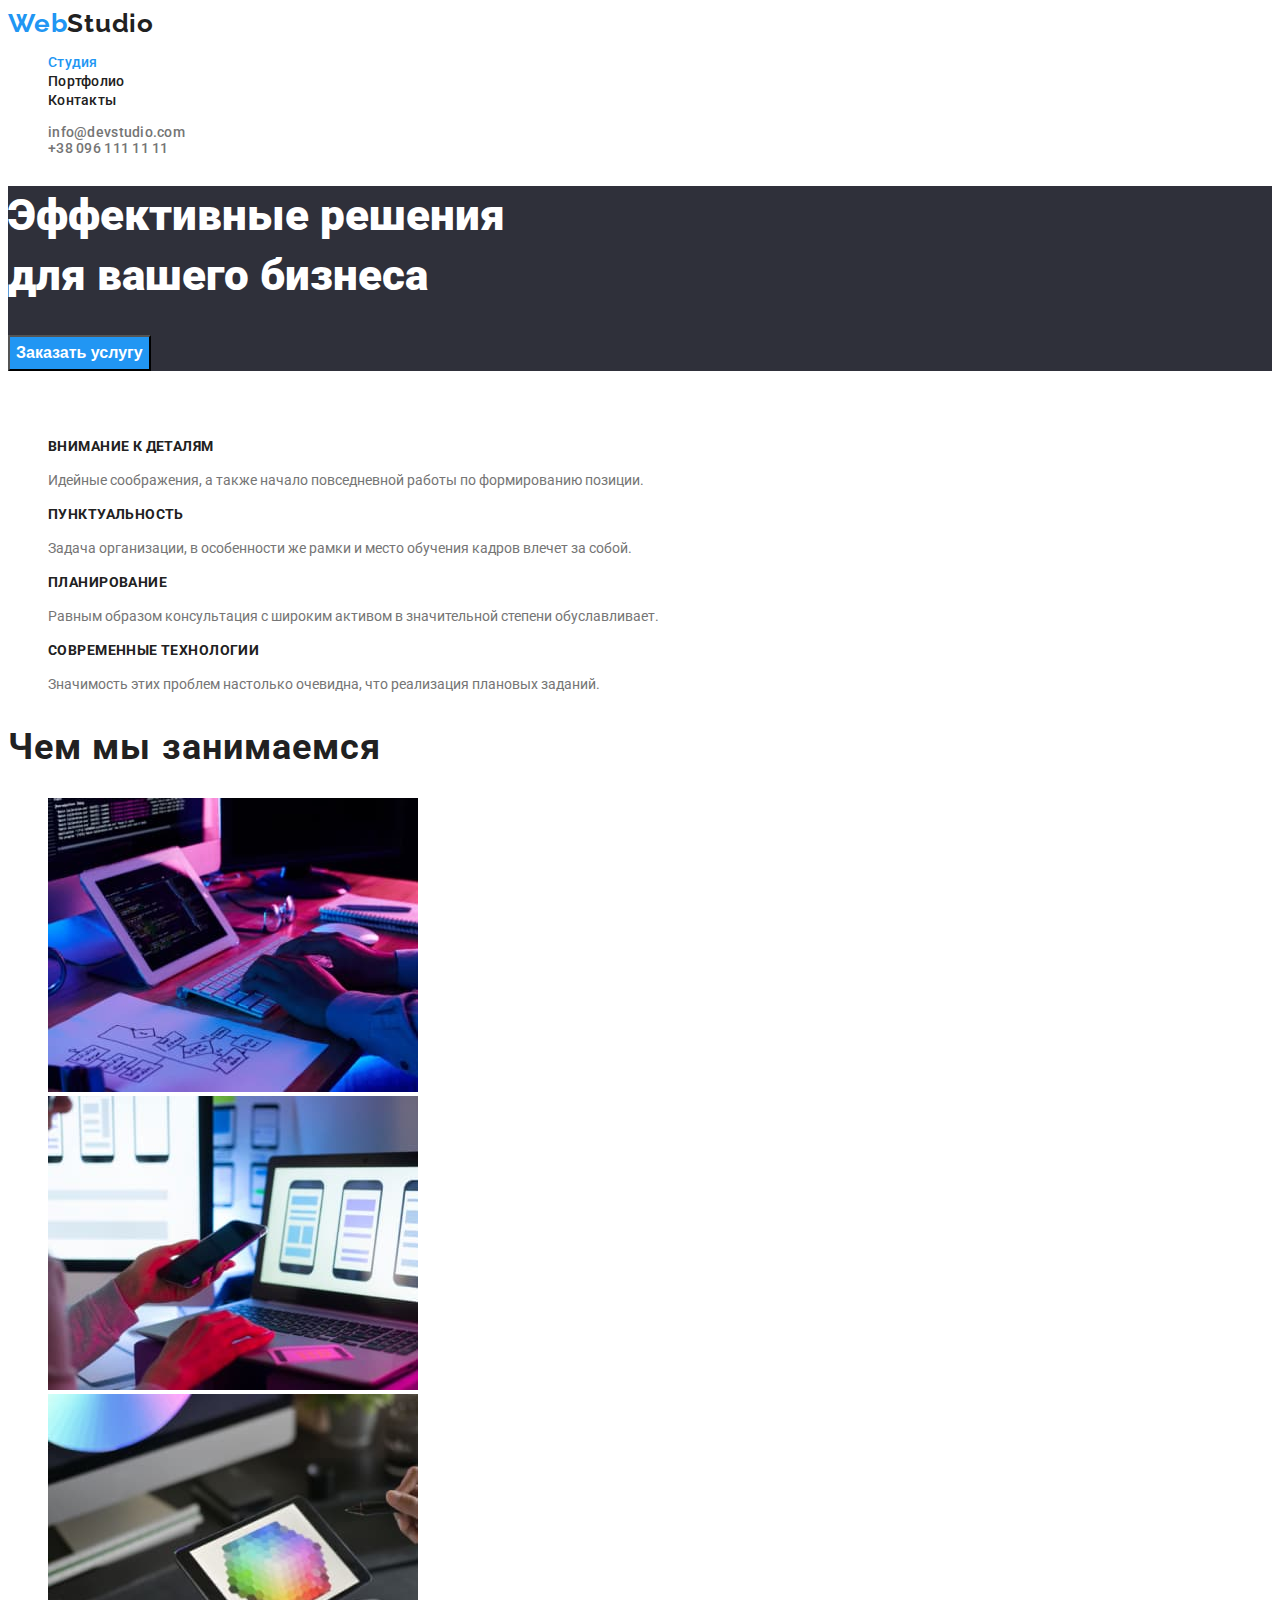
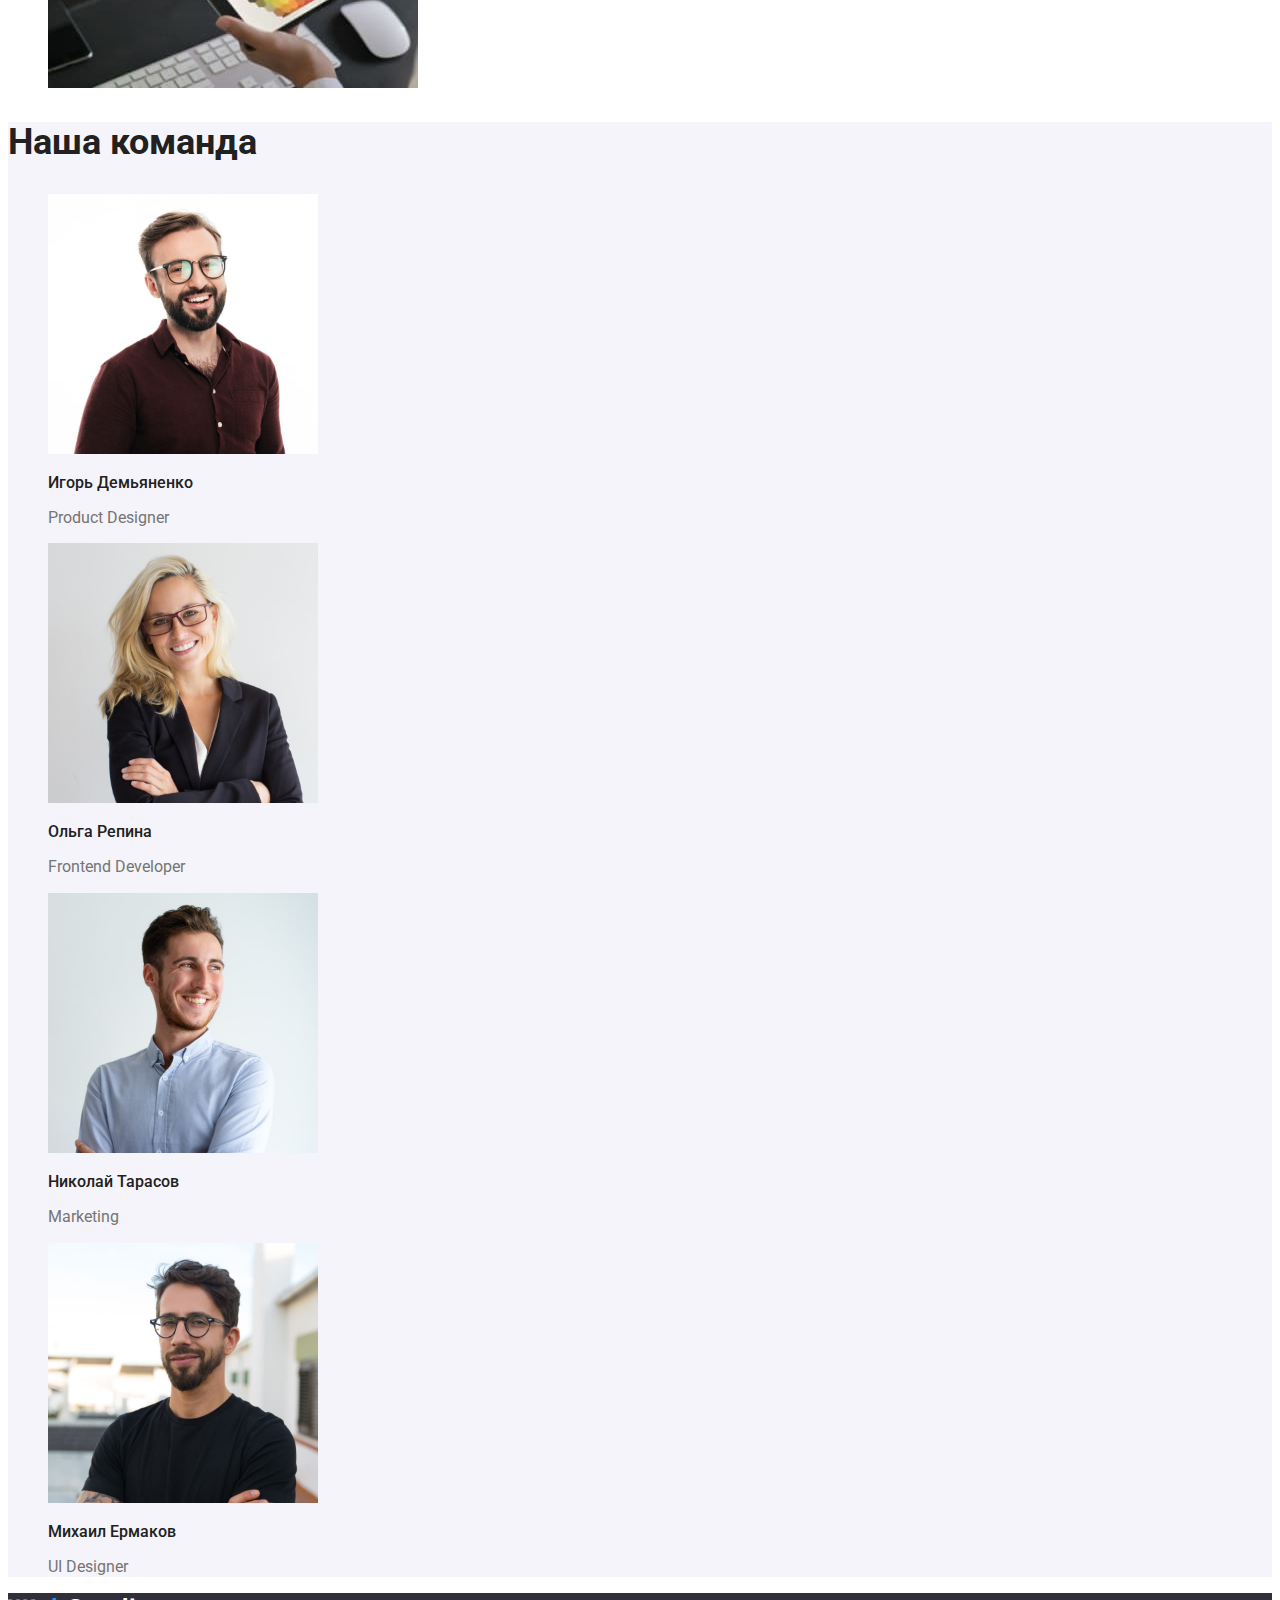
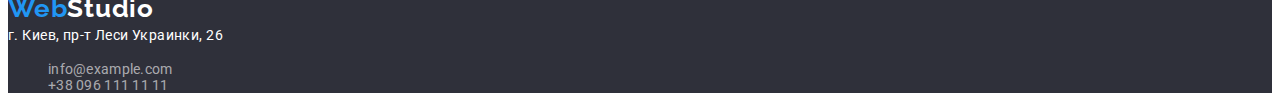
<file: index.html>
<!DOCTYPE html>
<html lang="en">

<head>
    <meta charset="UTF-8">
    <meta http-equiv="X-UA-Compatible" content="IE=edge">
    <meta name="viewport" content="width=device-width, initial-scale=1.0">
    <title>Homework1</title>
    <link rel="preconnect" href="https://fonts.gstatic.com">
    <link href="https://fonts.googleapis.com/css2?family=Raleway:wght@700&family=Roboto:wght@400;500;700;900&display=swap"
        rel="stylesheet">
    <link rel="stylesheet" href="./css/styles.css">
 </head>
 <body>
     <!--HEADER-->
    <header class="header">
        <nav class="navigation">
                <a class="logo-link link" href="./index.html"><span class="part-logo">Web</span>Studio</a>
            <ul class="menu-list list">
                <li class="menu-item"><a class="menu-link link" href=""><div class="current">Студия</div></a></li>
                <li class="menu-item"><a class="menu-link link" href="./portfolio.html">Портфолио</a></li>
                <li class="menu-item"><a class="menu-link link" href="">Контакты</a></li>
            </ul>
            <ul class="contacts-list list">
                <li class="contacts-list-item"><a class="mail-link link" href="mailto:info@devstudio.com">info@devstudio.com</a> </li>
                <li class="contacts-list-item"><a class="tel-link link" href="tel:+380961111111">+38 096 111 11 11</a></li>
            </ul>
        </nav>
     </header>
     <main>
         <!--SECTION HERO-->
                 <section class="hero">
                <h1 class="hero-title">Эффективные решения<br /> для вашего бизнеса</h1>
                <button class="modal-btn" type="button">Заказать услугу </button>
            </section>
        <!--SECTION SKILLS-->
               <section class="skills">
            <h2 class="skills-title">Наши преймущества</h2>
            <ul class="skills-list list">
                <li class="skills-description-item">
                    <h3 class="description-title">Внимание к деталям</h3>
                    <p class="description">Идейные соображения, а также начало повседневной работы по формированию позиции.</p>
                </li>
                <li class="skills-description-item">
                    <h3 class="description-title">Пунктуальность</h3>
                    <p class="description">Задача организации, в особенности же рамки и место обучения кадров влечет за собой.</p>
                </li>
                <li class="skills-description-item">
                    <h3 class="description-title">Планирование</h3>
                    <p class="description">Равным образом консультация с широким активом в значительной степени обуславливает.</p>
                </li>
                <li class="skills-description-item">
                    <h3 class="description-title">Современные технологии</h3>
                    <p class="description">Значимость этих проблем настолько очевидна, что реализация плановых заданий.</p>
                </li>
            </ul>
        </section>
        <!--SECTION ABOUT-->
        <section class="about">
        <h2 class="about-title">Чем мы занимаемся</h2>
        <ul class="about-img-list list">
            <li class="about-img-list-item"><img src="./images/box1.jpg" alt="html" width="370" /></li>
            <li class="about-img-list-item"><img src="./images/box2.jpg" alt="javaskript" width="370" /></li>
            <li class="about-img-list-item"><img src="./images/box3.jpg" alt="дизайн" width="370" /></li>
        </ul>
        </section>
        <!--SECTION TEAM-->
        <section class="team">
            <h2 class="team-title">Наша команда</h2>
            <ul class="team-list list">
                <li class="team-list-item">
                    <img class="team-img" src="./images/img.jpg" alt="Игорь Демьяненко" width="270" />
                    <h3 class="team-list-sub-title">Игорь Демьяненко</h3>
                    <p class="team-list-description">Product Designer</p>
                </li>
                <li class="team-list-item">
                    <img class="team-img" src="./images/img1.jpg" alt="Ольга Репина" width="270" />
                    <h3 class="team-list-sub-title">Ольга Репина</h3>
                    <p class="team-list-description">Frontend Developer</p>
                </li>
                <li class="team-list-item">
                    <img class="team-img" src="./images/img2.jpg" alt="Николай Тарасов" width="270" />
                    <h3 class="team-list-sub-title">Николай Тарасов</h3>
                    <p class="team-list-description">Marketing</p>
                </li>
                <li class="team-list-item">
                    <img class="team-img" src="./images/img3.jpg" alt="Михаил Ермаков" width="270" />
                    <h3 class="team-list-sub-title">Михаил Ермаков</h3>
                    <p class="team-list-description">UI Designer</p>
                </li>
            </ul>
        </section>
    </main>

    <footer class="footer">
       <a class="logo-link link" href="./index.html"><span class="part-logo">Web</span><span class="logo-link-studio">Studio</span></a>
        <address class="address">г. Киев, пр-т Леси Украинки, 26
            <ul class="footer-contacts-list list">
                <li class="footer-contacts-list-item"><a class="footer-mail-link link" href="mailto:info@example.com">info@example.com</a>
                </li>
                <li class="footer-contacts-list-item"><a class="footer-tel-link link" href="tel:+380961111111">+38 096 111 11 11</a></li>
            </ul>
        </address>
    </footer>
</body>

</html>
</file>
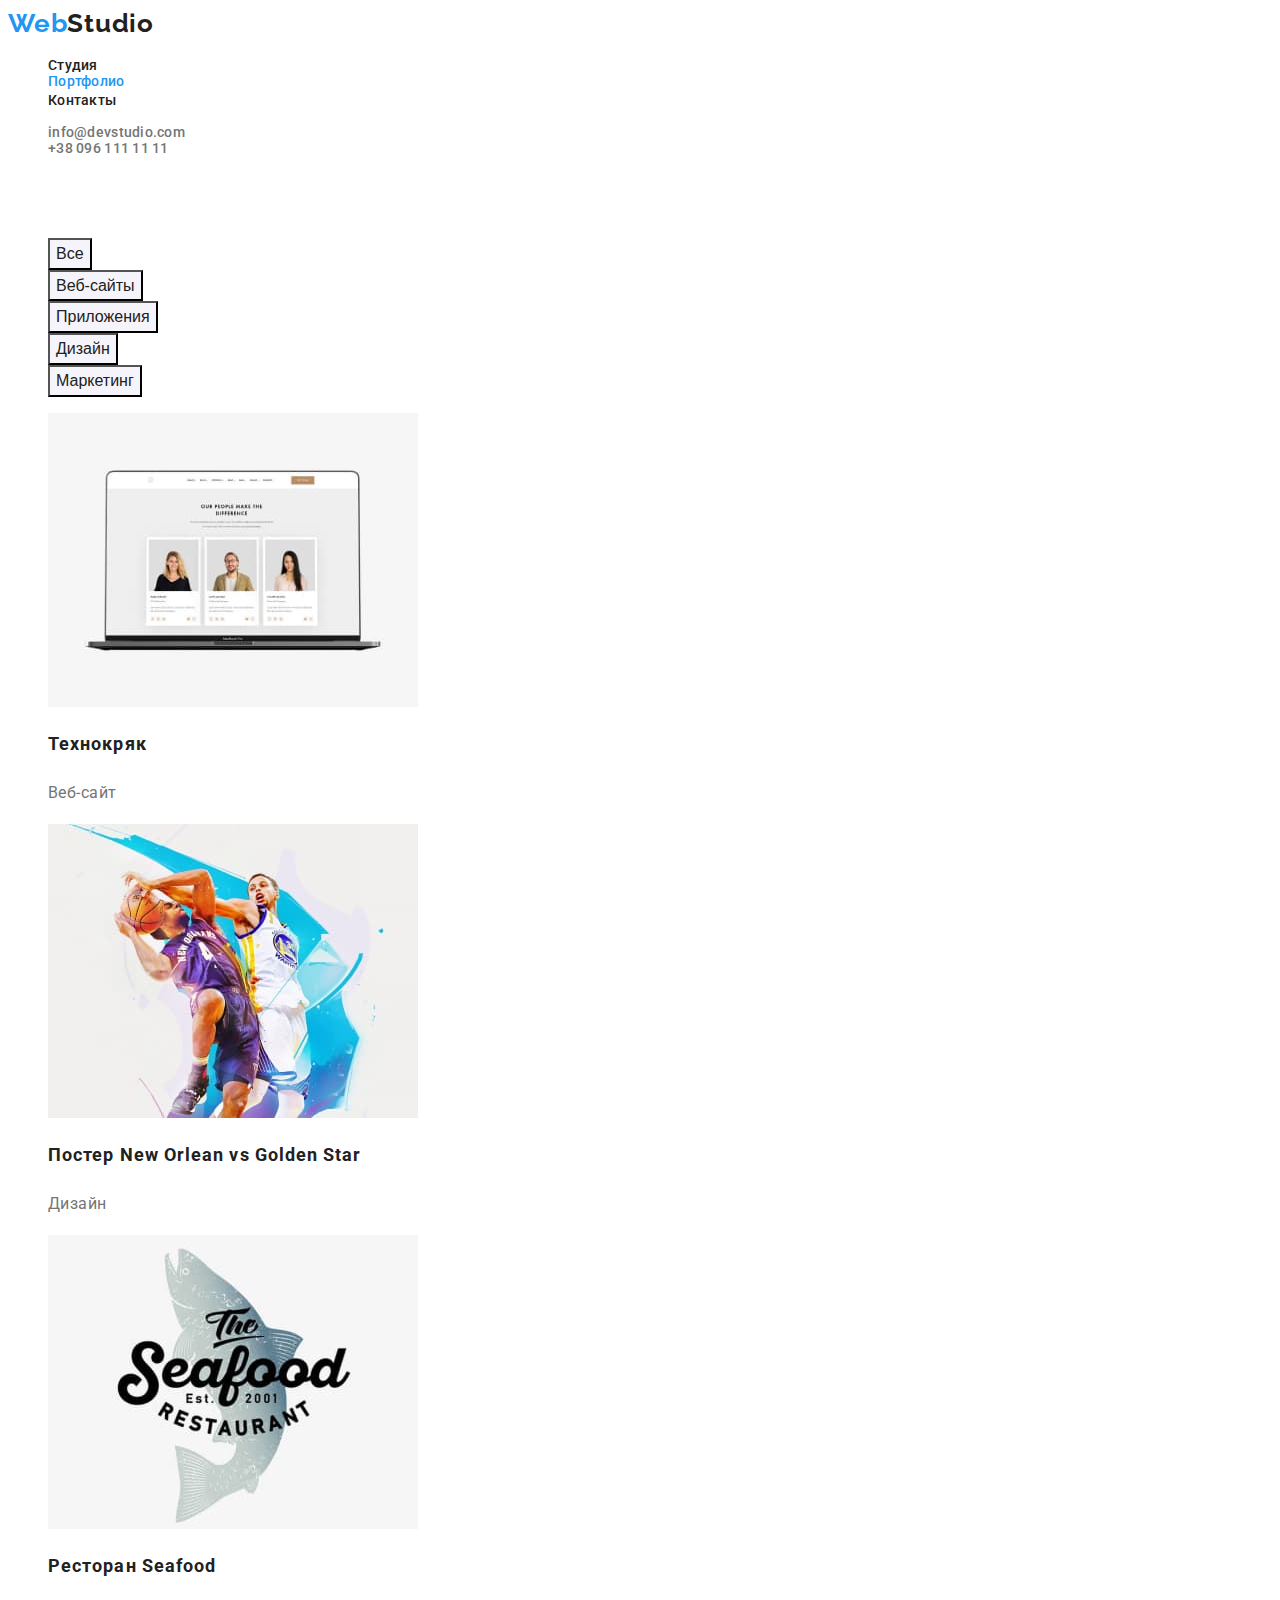
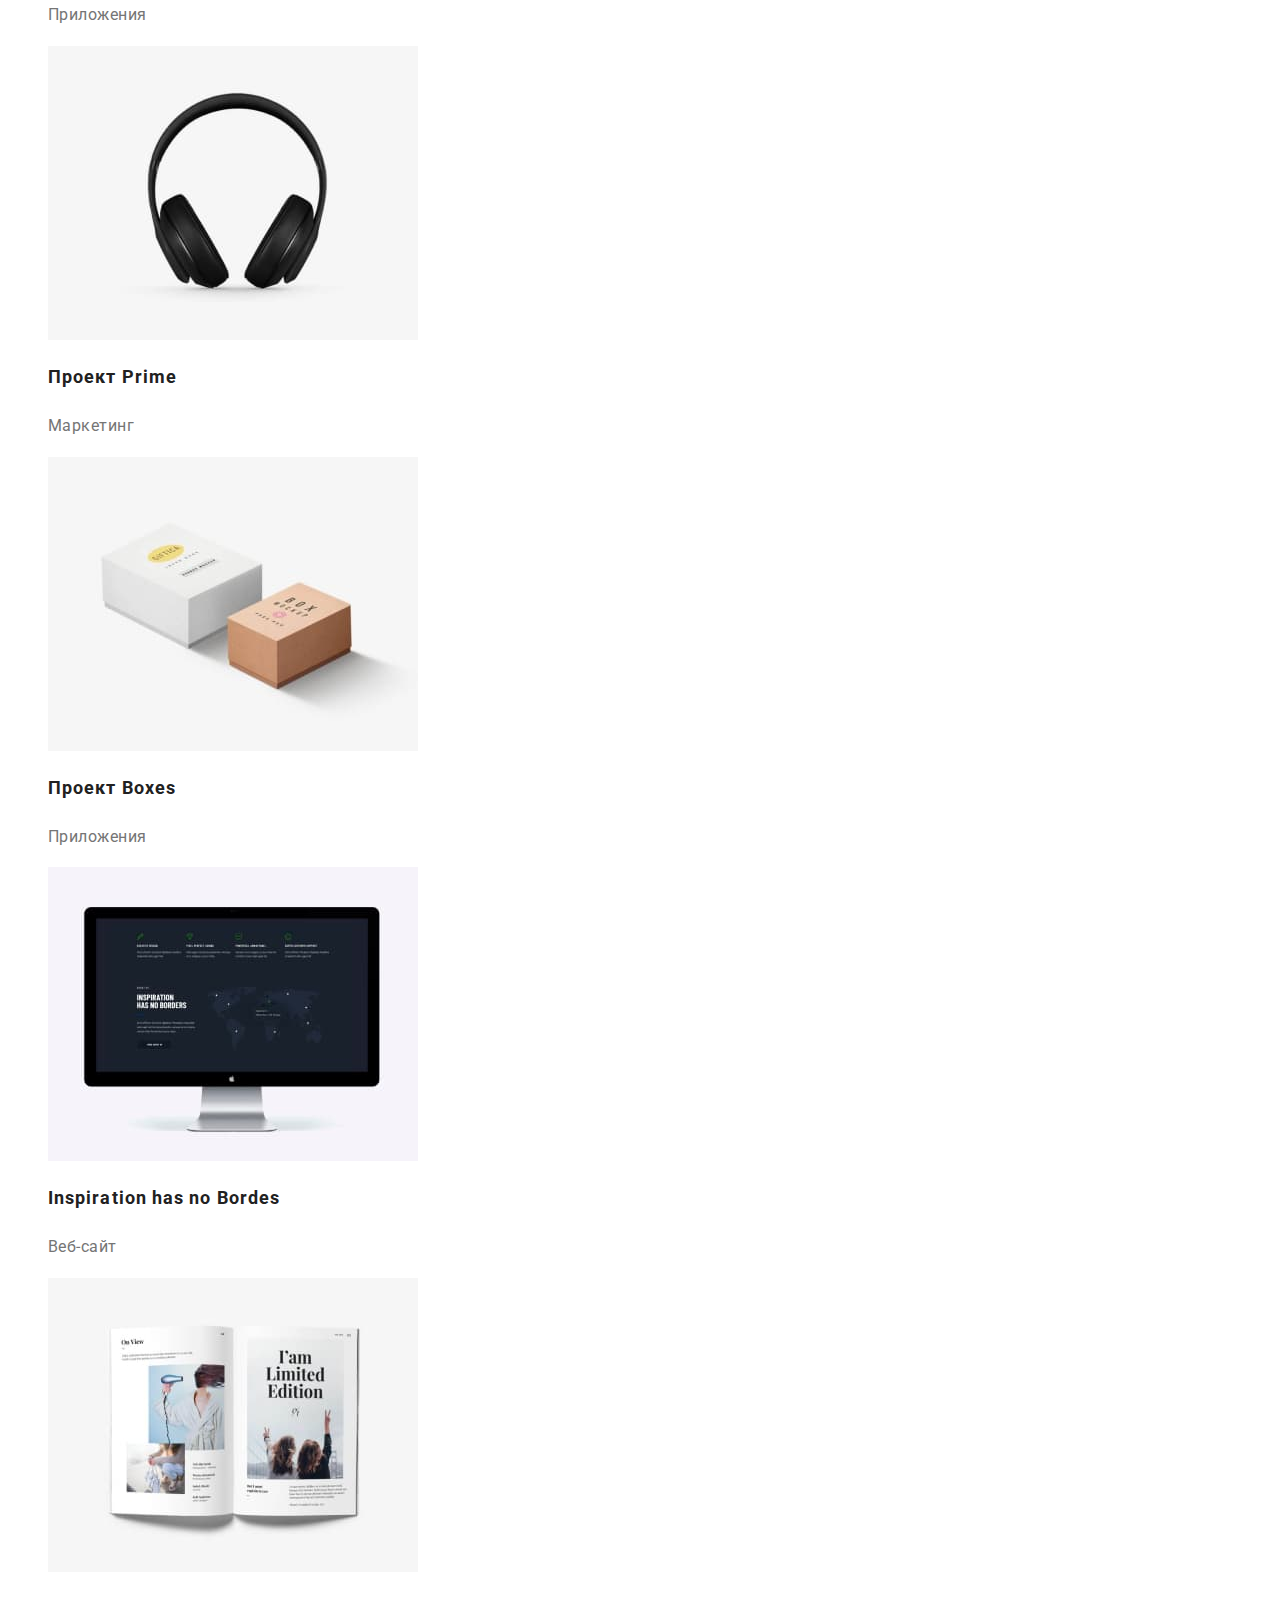
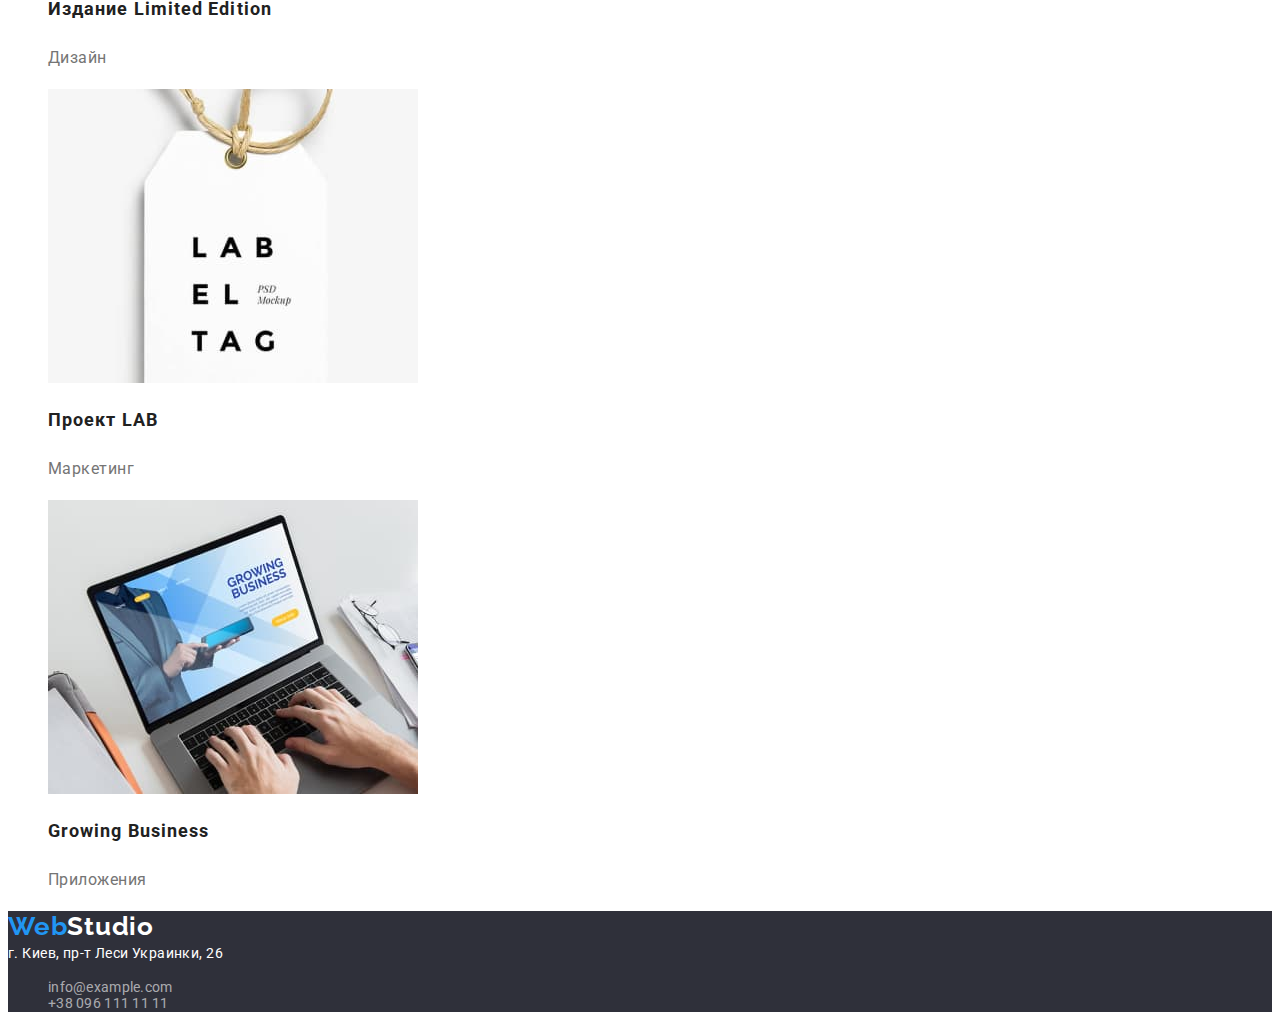
<file: portfolio.html>
<!DOCTYPE html>
<html lang="en">
<head>
    <meta charset="UTF-8">
    <meta http-equiv="X-UA-Compatible" content="IE=edge">
    <meta name="viewport" content="width=device-width, initial-scale=1.0">
    <title>portfolio</title>
    <link href="https://fonts.googleapis.com/css2?family=Raleway:wght@700&family=Roboto:wght@400;500;700;900&display=swap"
        rel="stylesheet">
    <link rel="stylesheet" href="./css/styles.css">
</head>
<body>
    <!--HEADER-->
    <header class="header">
        <nav class="navigation">
            <a class="logo-link link" href="./index.html"><span class="part-logo">Web</span>Studio</a>
            <ul class="menu-list list">
                <li class="menu-item"><a class="menu-link link" href="./index.html">Студия</a></li>
                <li class="menu-item"><a class="menu-link link" href=""><div class="current">Портфолио</div></a></li>
                <li class="menu-item"><a class="menu-link link" href="">Контакты</a></li>
            </ul>
            <ul class="contacts-list list">
                <li class="contacts-list-item"><a class="mail-link link"
                        href="mailto:info@devstudio.com">info@devstudio.com</a> </li>
                <li class="contacts-list-item"><a class="tel-link link" href="tel:+380961111111">+38 096 111 11 11</a></li>
            </ul>
        </nav>
    </header>
    <main>
        <!--SECTION FILTERS-->
        <section class="filters">
            <h1 class="filters-title ">Портфолио</h1>
            <ul class="filters-list list">
                <li class="filters-list-item"><button class="filters-list-btn" type="button">Все</button></li>
                <li class="filters-list-item"><button class="filters-list-btn" type="button">Веб-сайты</button></li>
                <li class="filters-list-item"><button class="filters-list-btn" type="button">Приложения</button></li>
                <li class="filters-list-item"><button class="filters-list-btn" type="button">Дизайн</button></li>
                <li class="filters-list-item"><button class="filters-list-btn" type="button">Маркетинг</button></li>
             </ul>
             <ul class="projects-list list ">
                 <li class="projects-item"><a class="projects-link link" href=""><img class="projects-img" src="./images/pimg.jpg" alt="Веб-сайт" width="370"/><h2 class="projects-list-title">Технокряк</h2><p class="projects-description">Веб-сайт</p></a></li>
                 <li class="projects-item"><a class="projects-link link" href=""><img class="projects-img" src="./images/pimg1.jpg" alt="Дизайн" width="370"/><h2 class="projects-list-title">Постер New Orlean vs Golden Star</h2><p class="projects-description">Дизайн</p></a></li>
                 <li class="projects-item"><a class="projects-link link" href=""><img class="projects-img" src="./images/pimg2.jpg" alt="Приложение" width="370"/><h2 class="projects-list-title">Ресторан Seafood</h2><p class="projects-description">Приложения</p></a></li>
                 <li class="projects-item"><a class="projects-link link" href=""><img class="projects-img" src="./images/pimg3.jpg" alt="Маркетинг" width="370"/><h2 class="projects-list-title">Проект Prime</h2><p class="projects-description">Маркетинг</p></a></li>
                 <li class="projects-item"><a class="projects-link link" href=""><img class="projects-img" src="./images/pimg4.jpg" alt="Приложение" width="370"/><h2 class="projects-list-title">Проект Boxes</h2><p class="projects-description">Приложения</p></a></li>
                 <li class="projects-item"><a class="projects-link link" href=""><img class="projects-img" src="./images/pimg5.jpg" alt="Веб-сайт" width="370"/><h2 class="projects-list-title">Inspiration has no Bordes</h2><p class="projects-description">Веб-сайт</p></a></li>
                 <li class="projects-item"><a class="projects-link link" href=""><img class="projects-img" src="./images/pimg6.jpg" alt="Дизайн" width="370"/><h2 class="projects-list-title">Издание  Limited Edition</h2><p class="projects-description">Дизайн</p></a></li>
                 <li class="projects-item"><a class="projects-link link" href=""><img class="projects-img" src="./images/pimg7.jpg" alt="Маркетинг" width="370"/><h2 class="projects-list-title">Проект LAB</h2><p class="projects-description">Маркетинг</p></a></li>
                 <li class="projects-item"><a class="projects-link link" href=""><img class="projects-img" src="./images/pimg8.jpg" alt="Приложение370px" width="370"/><h2 class="projects-list-title">Growing Business</h2><p class="projects-description">Приложения</p></a></li>
             </ul>                
             </section> 
    </main>
    <!--FOOTER-->
    <footer class="footer">
        <a class="logo-link link" href="./index.html"><span class="part-logo">Web</span><span
                class="logo-link-studio">Studio</span></a>
        <address class="address">г. Киев, пр-т Леси Украинки, 26
            <ul class="footer-contacts-list list">
                <li class="footer-contacts-list-item"><a class="footer-mail-link link"
                        href="mailto:info@example.com">info@example.com</a>
                </li>
                <li class="footer-contacts-list-item"><a class="footer-tel-link link" href="tel:+380961111111">+38 096 111
                        11 11</a></li>
            </ul>
        </address>
    </footer>
    
</body>
</html>
</file>
<file: css/styles.css>
:root {
  --main-font: "Roboto", sans-serif;
  --accent-color: #2196f3;
  --text-color: #212121;
  --paragraph-color: #757575;
  --background-color-grey: #2f303a;
  --text-color-white: #ffffff;
  --color-btn: #188ce8;
  --background-color-team-filters: #f5f4fa;
  --background-color-filters: #eeeeee;
  --color-footer-link: rgba(255, 255, 255, 0.6);
}
.list {
  list-style: none;
}
.link {
  text-decoration: none;
}
body {
  font-family: var(--main-font);
  color: var(--text-color);
}
/*===============COMPONENTS==========*/
.part-logo {
  color: var(--accent-color);
}
.logo-link {
  font-family: "Raleway", sans-serif;
  font-weight: 700;
  font-size: 26px;
  line-height: 1.19;
  letter-spacing: 0.03em;
  color: inherit;
}
.logo-link-studio {
  color: var(--text-color-white);
}
.menu-link {
  font-weight: 500;
  font-size: 14px;
  line-height: 1.14;
  letter-spacing: 0.02em;
  color: inherit;
}
.menu-list :hover,
.menu-list :focus {
  color: var(--accent-color);
}

.current {
  color: var(--accent-color);
}
/*==============END COMPONENTS======*/
/*================HEADER================*/
.contacts-list {
  font-weight: 500;
  font-size: 14px;
  line-height: 1.14;
  letter-spacing: 0.02em;
}
.contacts-list :hover,
.contacts-list :focus {
  color: var(--accent-color);
}
.tel-link {
  color: var(--paragraph-color);
}
.mail-link {
  color: var(--paragraph-color);
}

/*===========END HEADER============*/
/*================SECTION HERO============*/
.hero {
  background-color: var(--background-color-grey);
}
.hero-title {
  font-weight: 900;
  font-size: 44px;
  line-height: 1.36;
  color: var(--text-color-white);
}
.modal-btn {
  font-weight: 700;
  font-size: 16px;
  line-height: 1.87;
  color: var(--text-color-white);
  background-color: var(--accent-color);
  cursor: pointer;
}
.modal-btn:hover,
.modal-btn:focus {
  color: var(--text-color-white);
  background-color: var(--color-btn);
}
/*===============SECTION SKILLS========*/
.skills-title {
  color: transparent;
}
.description-title {
  font-weight: 700;
  font-size: 14px;
  line-height: 1.14;
  letter-spacing: 0.03em;
  text-transform: uppercase;
}
.description {
  font-size: 14px;
  line-height: 1.71;
  color: var(--paragraph-color);
}
/*============END SECTION SKILLS======*/
/*===========SECTION ABOUT==========*/
.about-title {
  font-weight: 700;
  font-size: 36px;
  line-height: 1.16;
  letter-spacing: 0.03em;
}
/*============END SECTION ABOUT======*/
/*===========SECTION TEAM=========*/

.team-title {
  font-weight: 700;
  font-size: 36px;
  line-height: 1.16;
}
.team-list-sub-title {
  font-weight: 500;
  font-size: 16px;
  line-height: 1.18;
}
.team-list-description {
  font-size: 16px;
  line-height: 1.18;
  color: var(--paragraph-color);
}
.team {
  background-color: var(--background-color-team-filters);
}

/*=========== END SECTION TEAM=========*/
/*==========SECTION FILTERS=========*/
.filters-title {
  color: transparent;
}
.filters-list-btn {
  font-weight: 500;
  font-size: 16px;
  line-height: 1.62;
  color: var(--text-color);
  background-color: var(--background-color-team-filters);
}
.filters-list-btn:hover,
.filters-list-btn:focus {
  color: var(--text-color-white);
  background-color: var(--accent-color);
  cursor: pointer;
}
.projects-link {
  color: var(--text-color);
}
.projects-list-title {
  font-weight: 700;
  font-size: 18px;
  line-height: 2;
  letter-spacing: 0.06em;
  color: inherit;
}
.projects-description {
  font-size: 16px;
  line-height: 1.87;
  letter-spacing: 0.03em;
  color: var(--paragraph-color);
}
/*===========END SECTION FILTERS===========*/
/*=============FOOTER=========*/
.footer {
  background-color: var(--background-color-grey);
}
.address {
  font-style: normal;
  font-size: 14px;
  line-height: 1.71;
  letter-spacing: 0.03em;
  color: var(--text-color-white);
}
.footer-contacts-list {
  font-weight: 400;
  font-size: 14px;
  line-height: 1.14;
  letter-spacing: 0.02em;
}
.footer-contacts-list :hover,
.footer-contacts-list :focus {
  color: var(--accent-color);
}
.footer-tel-link {
  color: var(--color-footer-link);
}
.footer-mail-link {
  color: var(--color-footer-link);
}
/*======logo,address,contacts-list in COMPONENTS===*/
/*==============END FOOTER==========*/
</file>
